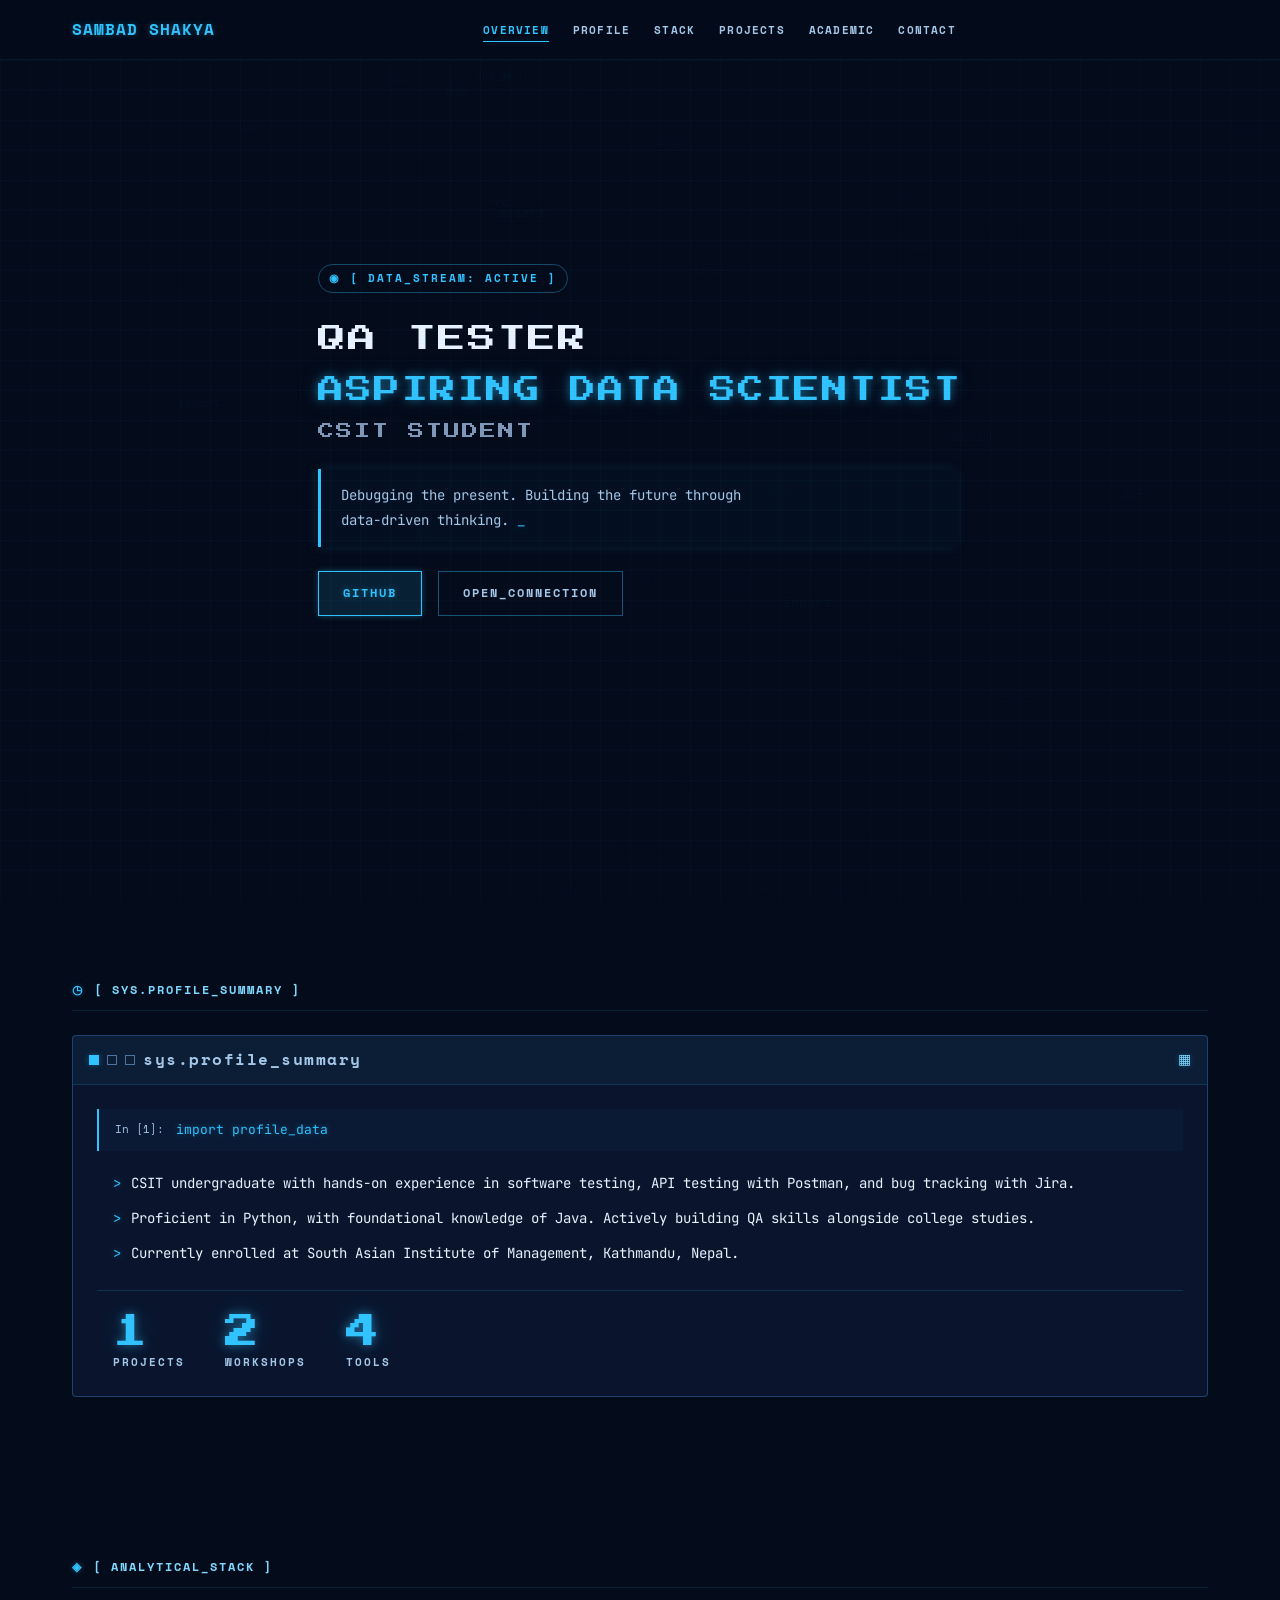
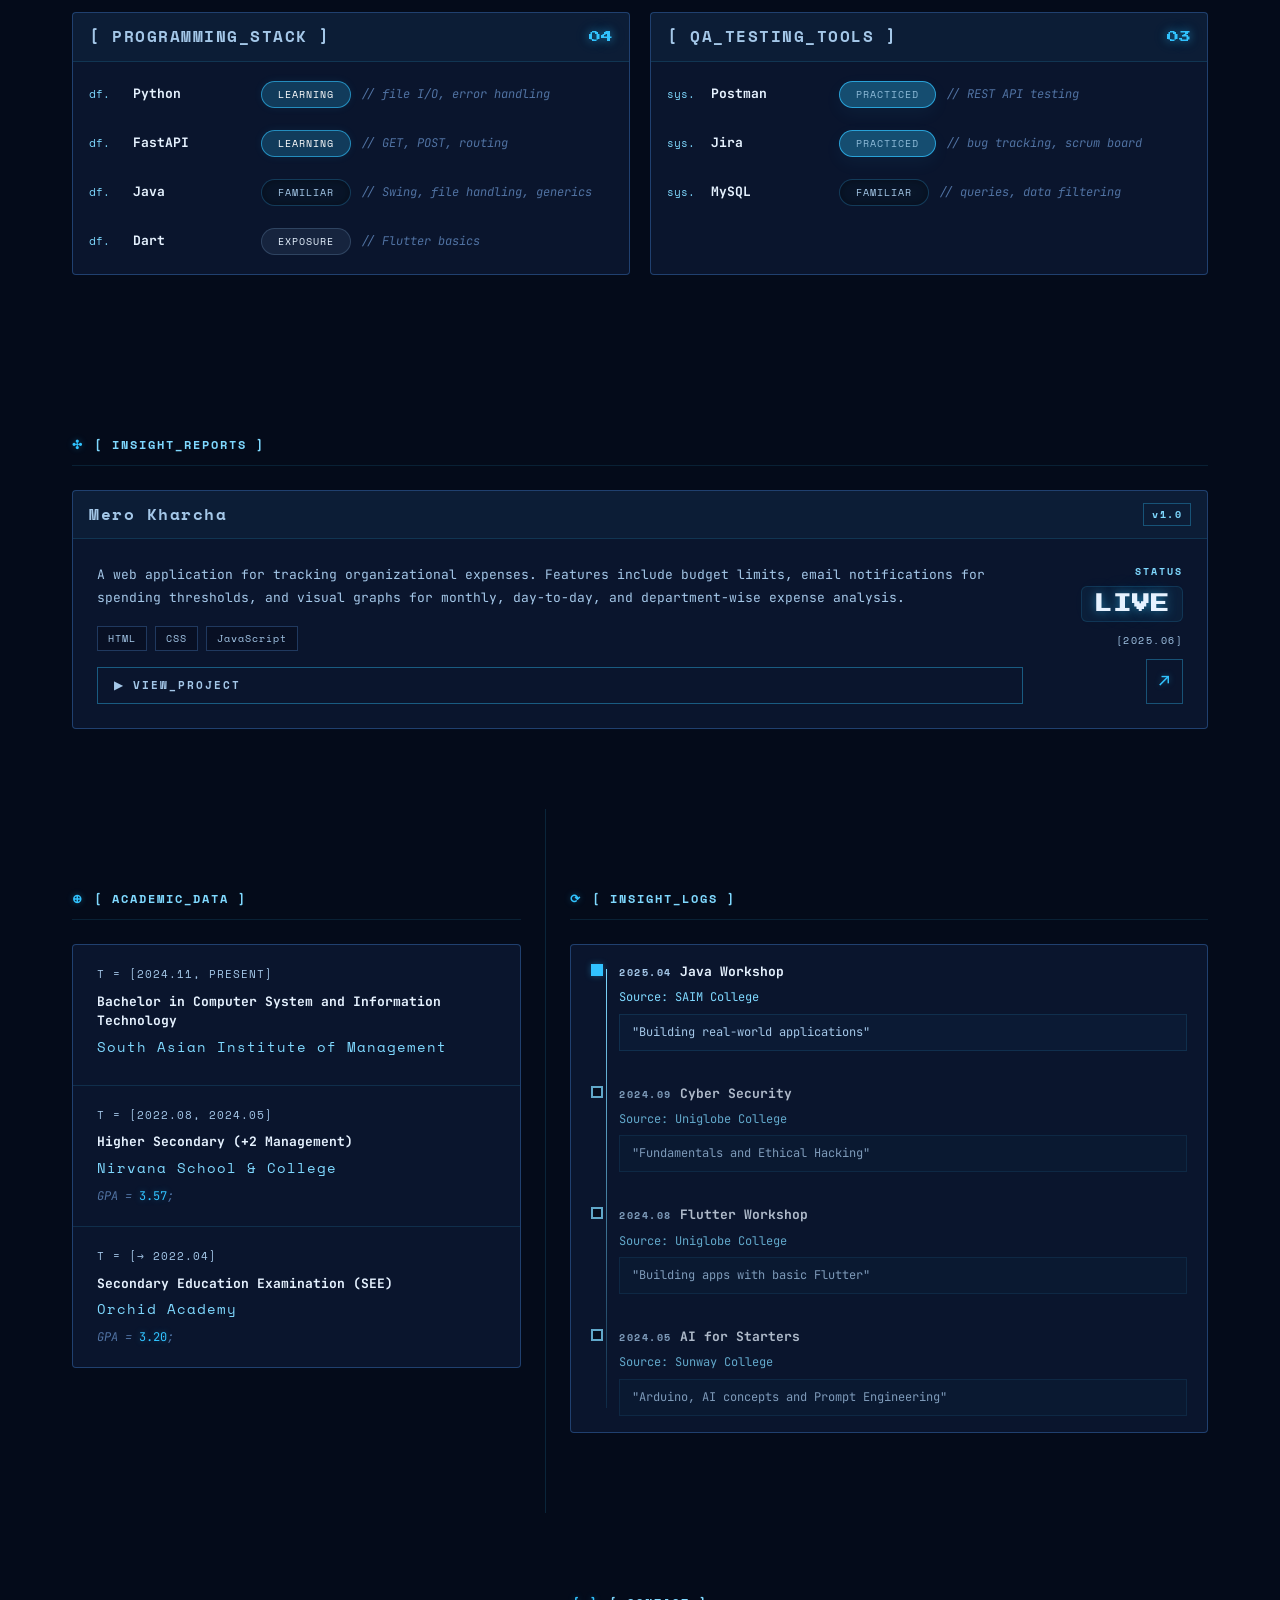
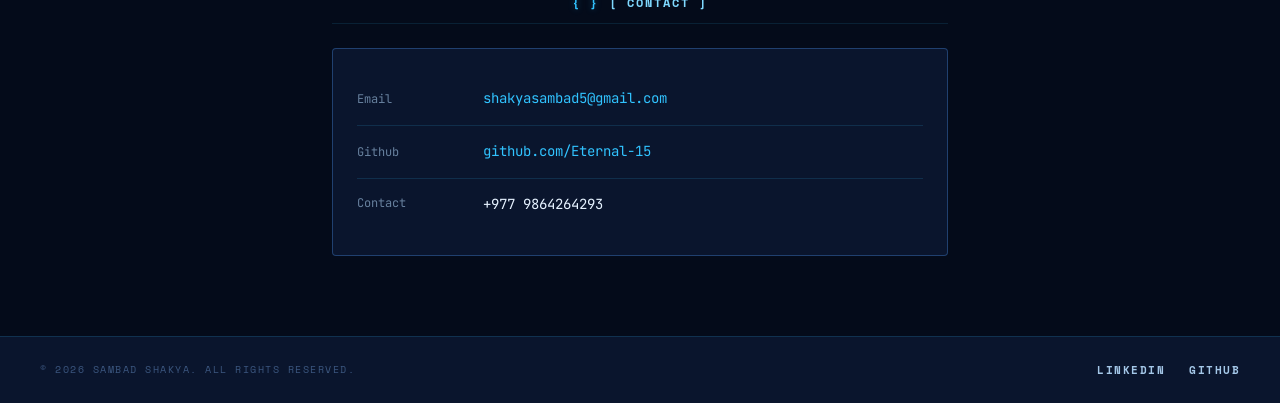
<file: index.html>
<!DOCTYPE html>
<html lang="en">
<head>
  <meta charset="UTF-8" />
  <meta name="viewport" content="width=device-width, initial-scale=1.0" />
  <meta name="description" content="Sambad Shakya — CSIT Student, QA Tester & Aspiring Data Scientist. Portfolio showcasing projects, skills, and experience in software testing and development." />
  <meta name="keywords" content="Sambad Shakya, CSIT, QA Tester, Software Testing, Postman, Python, Data Scientist, Nepal, Portfolio" />
  <meta name="author" content="Sambad Shakya" />
  <meta property="og:title" content="Sambad Shakya — QA@PORTFOLIO" />
  <meta property="og:description" content="CSIT Student · QA Tester · Aspiring Data Scientist" />
  <meta property="og:type" content="website" />
  <title>Sambad Shakya</title>
  <link rel="icon" href="logo.png">
  <link rel="icon" type="image/png" sizes="32x32" href="favicon-32x32.png">
  <link rel="icon" type="image/png" sizes="16x16" href="favicon-16x16.png">
  <link rel="apple-touch-icon" sizes="180x180" href="apple-touch-icon.png">
  <link rel="manifest" href="site.webmanifest">
  <link rel="preconnect" href="https://fonts.googleapis.com" />
  <link rel="preconnect" href="https://fonts.gstatic.com" crossorigin />
  <link href="https://fonts.googleapis.com/css2?family=Press+Start+2P&family=JetBrains+Mono:wght@400;700&family=Space+Mono:wght@400;700&display=swap" rel="stylesheet" />
  <link rel="stylesheet" href="style.css" />
</head>
<body>

  <!-- Grid background -->
  <div class="grid-bg" aria-hidden="true"></div>
  <!-- Scanlines -->
  <div class="scanlines" aria-hidden="true"></div>
  <!-- Floating data particles -->
  <canvas id="data-stream-bg" aria-hidden="true"></canvas>

  <!-- NAV -->
  <nav id="navbar">
    <div class="nav-inner">
      <a class="nav-logo" href="/" data-nav="home">SAMBAD SHAKYA</a>
      <ul class="nav-links" id="nav-links">
        <li><a href="/home"      data-nav="home">OVERVIEW</a></li>
        <li><a href="/about"     data-nav="about">PROFILE</a></li>
        <li><a href="/skills"    data-nav="skills">STACK</a></li>
        <li><a href="/projects"  data-nav="projects">PROJECTS</a></li>
        <li><a href="/education" data-nav="education">ACADEMIC</a></li>
        <li><a href="/contact"   data-nav="contact">CONTACT</a></li>
      </ul>
      <button class="hamburger" id="hamburger" aria-label="Toggle menu" aria-expanded="false">
        <span></span><span></span><span></span>
      </button>
    </div>
  </nav>

  <main>

    <!-- ░░ HERO ░░ -->
    <section id="home" data-section="home">
      <div class="container">
        <div class="hero-inner">
          <div class="hero-badge">◉ [ DATA_STREAM: ACTIVE ]</div>
          <div class="hero-title-block">
            <div class="title-normal">QA TESTER</div>
            <div class="title-accent">ASPIRING DATA SCIENTIST</div>
            <div class="title-muted">CSIT STUDENT</div>
          </div>
          <div class="hero-quote">
            Debugging the present. Building the future through<br> data-driven thinking. <span class="blink-cursor">_</span>
          </div>
          <div class="hero-cta">
            <a href="https://github.com/Eternal-15" target="_blank" rel="noopener" class="btn-primary">GITHUB</a>
            <a href="/contact" data-nav="contact" class="btn-ghost">OPEN_CONNECTION</a>
          </div>
        </div>
      </div>
    </section>

    <!-- ░░ ABOUT ░░ -->
    <section id="about" data-section="about">
      <div class="container">
        <div class="section-label">
          <span class="label-icon">◷</span> [ SYS.PROFILE_SUMMARY ]
        </div>
        <div class="panel">
          <div class="panel-header">
            <span class="panel-dot active"></span>
            <span class="panel-dot"></span>
            <span class="panel-dot"></span>
            <span class="panel-header-title">sys.profile_summary</span>
            <span class="panel-header-right">▦</span>
          </div>
          <div class="panel-body">
            <div class="notebook-cell">
              <span class="cell-label">In [1]:</span>
              <span class="cell-code">import profile_data</span>
            </div>
            <div class="notebook-output">
              <p class="nb-line"><span class="nb-prompt">&gt;</span> CSIT undergraduate with hands-on experience in software testing, API testing with Postman, and bug tracking with Jira.</p>
              <p class="nb-line"><span class="nb-prompt">&gt;</span> Proficient in Python, with foundational knowledge of Java. Actively building QA skills alongside college studies.</p>
              <p class="nb-line"><span class="nb-prompt">&gt;</span> Currently enrolled at South Asian Institute of Management, Kathmandu, Nepal.</p>
            </div>
            <div class="about-stats">
              <div class="stat-block">
                <span class="stat-num" data-target="2">0</span>
                <span class="stat-label">PROJECTS</span>
              </div>
              <div class="stat-block">
                <span class="stat-num" data-target="4">0</span>
                <span class="stat-label">WORKSHOPS</span>
              </div>
              <div class="stat-block">
                <span class="stat-num" data-target="7">0</span>
                <span class="stat-label">TOOLS</span>
              </div>
            </div>
          </div>
        </div>
      </div>
    </section>

    <!-- ░░ SKILLS ░░ -->
    <section id="skills" data-section="skills">
      <div class="container">
        <div class="section-label">
          <span class="label-icon">◈</span> [ ANALYTICAL_STACK ]
        </div>
        <div class="skills-grid">

          <!-- Left Panel -->
          <div class="panel">
            <div class="panel-header">
              <span class="panel-header-title">[ PROGRAMMING_STACK ]</span>
              <span class="panel-header-count">04</span>
            </div>
            <div class="panel-body skill-list">
              <div class="skill-row">
                <span class="sk-prefix">df.</span>
                <span class="sk-name">Python</span>
                <span class="badge badge-learning">LEARNING</span>
                <span class="sk-comment">// file I/O, error handling</span>
              </div>
              <div class="skill-row">
                <span class="sk-prefix">df.</span>
                <span class="sk-name">FastAPI</span>
                <span class="badge badge-learning">LEARNING</span>
                <span class="sk-comment">// GET, POST, routing</span>
              </div>
              <div class="skill-row">
                <span class="sk-prefix">df.</span>
                <span class="sk-name">Java</span>
                <span class="badge badge-familiar">FAMILIAR</span>
                <span class="sk-comment">// Swing, file handling, generics</span>
              </div>
              <div class="skill-row">
                <span class="sk-prefix">df.</span>
                <span class="sk-name">Dart</span>
                <span class="badge badge-exposure">EXPOSURE</span>
                <span class="sk-comment">// Flutter basics</span>
              </div>
            </div>
          </div>

          <!-- Right Panel -->
          <div class="panel">
            <div class="panel-header">
              <span class="panel-header-title">[ QA_TESTING_TOOLS ]</span>
              <span class="panel-header-count">03</span>
            </div>
            <div class="panel-body skill-list">
              <div class="skill-row">
                <span class="sk-prefix">sys.</span>
                <span class="sk-name">Postman</span>
                <span class="badge badge-practiced">PRACTICED</span>
                <span class="sk-comment">// REST API testing</span>
              </div>
              <div class="skill-row">
                <span class="sk-prefix">sys.</span>
                <span class="sk-name">Jira</span>
                <span class="badge badge-practiced">PRACTICED</span>
                <span class="sk-comment">// bug tracking, scrum board</span>
              </div>
              <div class="skill-row">
                <span class="sk-prefix">sys.</span>
                <span class="sk-name">MySQL</span>
                <span class="badge badge-familiar">FAMILIAR</span>
                <span class="sk-comment">// queries, data filtering</span>
              </div>
            </div>
          </div>

        </div>
      </div>
    </section>

    <!-- ░░ PROJECTS ░░ -->
    <section id="projects" data-section="projects">
      <div class="container">
        <div class="section-label">
          <span class="label-icon">✣</span> [ INSIGHT_REPORTS ]
        </div>
        <div class="panel project-card">
          <div class="panel-header">
            <span class="panel-header-title">Mero Kharcha</span>
            <span class="project-version">v1.0</span>
          </div>
          <div class="panel-body project-body">
            <div class="project-main">
              <p class="project-desc">A web application for tracking organizational expenses. Features include budget limits, email notifications for spending thresholds, and visual graphs for monthly, day-to-day, and department-wise expense analysis.</p>
              <div class="project-tags">
                <span class="tech-tag">HTML</span>
                <span class="tech-tag">CSS</span>
                <span class="tech-tag">JavaScript</span>
              </div>
              <a href="https://eternal-15.github.io/Mero-Kharcha/home.html" target="_blank" rel="noopener" class="btn-ghost btn-sm">▶ VIEW_PROJECT</a>
            </div>
            <div class="project-metric">
              <div class="metric-label">STATUS</div>
              <div class="metric-value">LIVE</div>
              <div class="metric-date">[2025.06]</div>
              <a href="https://eternal-15.github.io/Mero-Kharcha/home.html" target="_blank" rel="noopener" class="metric-link">↗</a>
            </div>
          </div>
        </div>
      </div>
    </section>

    <!-- ░░ EDUCATION + WORKSHOPS (Twin Panel) ░░ -->
    <div class="twin-section">

      <section id="education" data-section="education">
        <div class="container">
          <div class="section-label">
            <span class="label-icon">⊕</span> [ ACADEMIC_DATA ]
          </div>
          <div class="panel">
            <div class="panel-body edu-list">

              <div class="edu-entry">
                <span class="edu-ts">T = [2024.11, PRESENT]</span>
                <p class="edu-degree">Bachelor in Computer System and Information Technology</p>
                <p class="edu-inst">South Asian Institute of Management</p>
              </div>

              <div class="edu-entry">
                <span class="edu-ts">T = [2022.08, 2024.05]</span>
                <p class="edu-degree">Higher Secondary (+2 Management)</p>
                <p class="edu-inst">Nirvana School &amp; College</p>
                <p class="edu-var">GPA = <span class="gpa-val">3.57</span>;</p>
              </div>

              <div class="edu-entry">
                <span class="edu-ts">T = [&rarr; 2022.04]</span>
                <p class="edu-degree">Secondary Education Examination (SEE)</p>
                <p class="edu-inst">Orchid Academy</p>
                <p class="edu-var">GPA = <span class="gpa-val">3.20</span>;</p>
              </div>

            </div>
          </div>
        </div>
      </section>

      <section id="workshops" data-section="workshops">
        <div class="container">
          <div class="section-label">
            <span class="label-icon">⟳</span> [ INSIGHT_LOGS ]
          </div>
          <div class="panel">
            <div class="panel-body log-list">

              <div class="log-item log-active">
                <div class="log-dot active"></div>
                <div class="log-content">
                  <div class="log-meta">
                    <span class="log-epoch">2025.04</span>
                    <span class="log-title">Java Workshop</span>
                  </div>
                  <div class="log-source">Source: SAIM College</div>
                  <div class="log-quote">"Building real-world applications"</div>
                </div>
              </div>

              <div class="log-item">
                <div class="log-dot"></div>
                <div class="log-content">
                  <div class="log-meta">
                    <span class="log-epoch">2024.09</span>
                    <span class="log-title">Cyber Security</span>
                  </div>
                  <div class="log-source">Source: Uniglobe College</div>
                  <div class="log-quote">"Fundamentals and Ethical Hacking"</div>
                </div>
              </div>

              <div class="log-item">
                <div class="log-dot"></div>
                <div class="log-content">
                  <div class="log-meta">
                    <span class="log-epoch">2024.08</span>
                    <span class="log-title">Flutter Workshop</span>
                  </div>
                  <div class="log-source">Source: Uniglobe College</div>
                  <div class="log-quote">"Building apps with basic Flutter"</div>
                </div>
              </div>

              <div class="log-item">
                <div class="log-dot"></div>
                <div class="log-content">
                  <div class="log-meta">
                    <span class="log-epoch">2024.05</span>
                    <span class="log-title">AI for Starters</span>
                  </div>
                  <div class="log-source">Source: Sunway College</div>
                  <div class="log-quote">"Arduino, AI concepts and Prompt Engineering"</div>
                </div>
              </div>

            </div>
          </div>
        </div>
      </section>

    </div>

    <!-- ░░ CONTACT ░░ -->
    <section id="contact" data-section="contact">
      <div class="container">
        <div class="section-label centered">
          <span class="label-icon">{ }</span> [ Contact ]
        </div>
        <div class="panel contact-panel">
          <div class="panel-body">
            <div class="sql-form">
              <div class="sql-row">
                <span class="sql-field">Email</span>
                <a href="mailto:shakyasambad5@gmail.com" target="_blank" class="c-value">shakyasambad5@gmail.com</a>
              </div>
              <div class="sql-row">
                <span class="sql-field">Github</span>
                <a href="https://github.com/Eternal-15" target="_blank" rel="noopener" class="c-value">github.com/Eternal-15</a>
              </div>
              <div class="sql-row sql-row-tall">
                <span class="sql-field">Contact</span>
                <span class="c-value">+977 9864264293</span>
              </div>
            </div>
          </div>
        </div>
      </div>
    </section>

  </main>

  <footer>
    <div class="footer-inner">
      <span class="footer-copy">&copy; 2026 SAMBAD SHAKYA. ALL RIGHTS RESERVED.</span>
      <div class="footer-links">
        <a href="https://www.linkedin.com/in/sambad-shakya/" target="_blank" rel="noopener">LINKEDIN</a>
        <a href="https://github.com/Eternal-15" target="_blank" rel="noopener">GITHUB</a>
      </div>
    </div>
  </footer>

  <script src="script.js"></script>
</body>
</html>
</file>
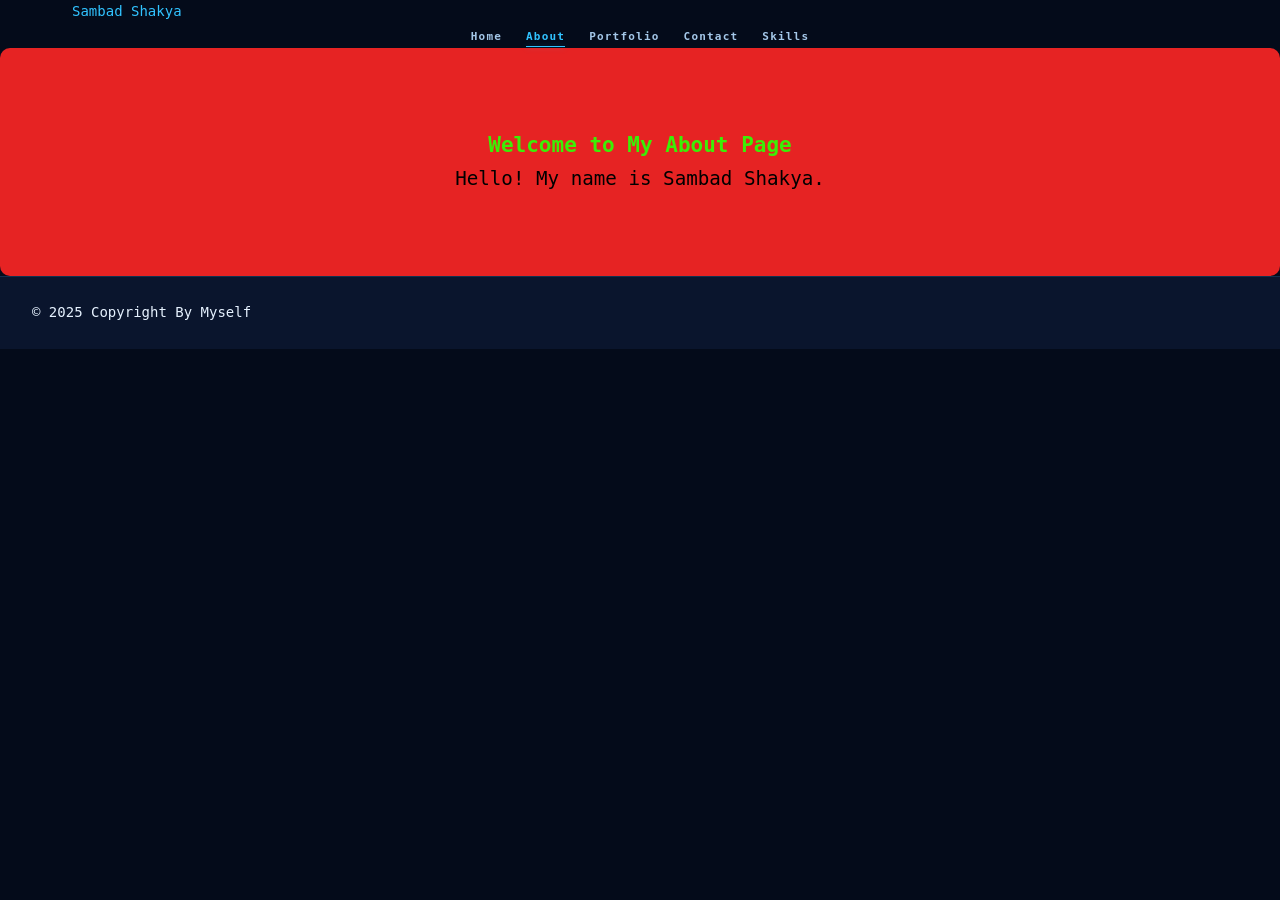
<file: about.html>
<!DOCTYPE html>
<html lang="en">
<head>
    <meta charset="UTF-8">
    <meta name="viewport" content="width=device-width, initial-scale=1.0">
    <title>Sambad Shakya - Portfolio </title>
    <link rel="stylesheet" href="style.css">
    
    <style>
        #About{
            background-color:rgb(230, 35, 35);
            border-radius: 10px;
            text-align: center;
        }

        #About h1{
            color: rgb(60, 238, 6);
            text-align: center;
        }

        #About p{
            font-size: 1.2rem;
            color: black;
        }

    </style>
</head>
<body>
    <nav>
        <div class="container">
            <div class="logo"> <a href="home.html">Sambad Shakya</a></div>
            <ul class="nav-links">
                <li><a href="home.html">Home</a></li>
                <li><a href="about.html" class="active">About</a></li>
                <li><a href="portfolio.html">Portfolio</a></li>
                <li><a href="contact.html">Contact</a></li>
                <li><a href="skill.html">Skills</a></li>
            </ul>
        </div>
    </nav>
    <section id="About">
        <div class="Container">
            <h1> Welcome to My About Page</h1>
            <p>Hello! My name is Sambad Shakya.</p>
        </div>
    </section>
    <footer> 
    <div class="Container">
        <p>&copy; 2025 Copyright By Myself </p>
    </div>
    </footer>
</body>
</html>
</file>
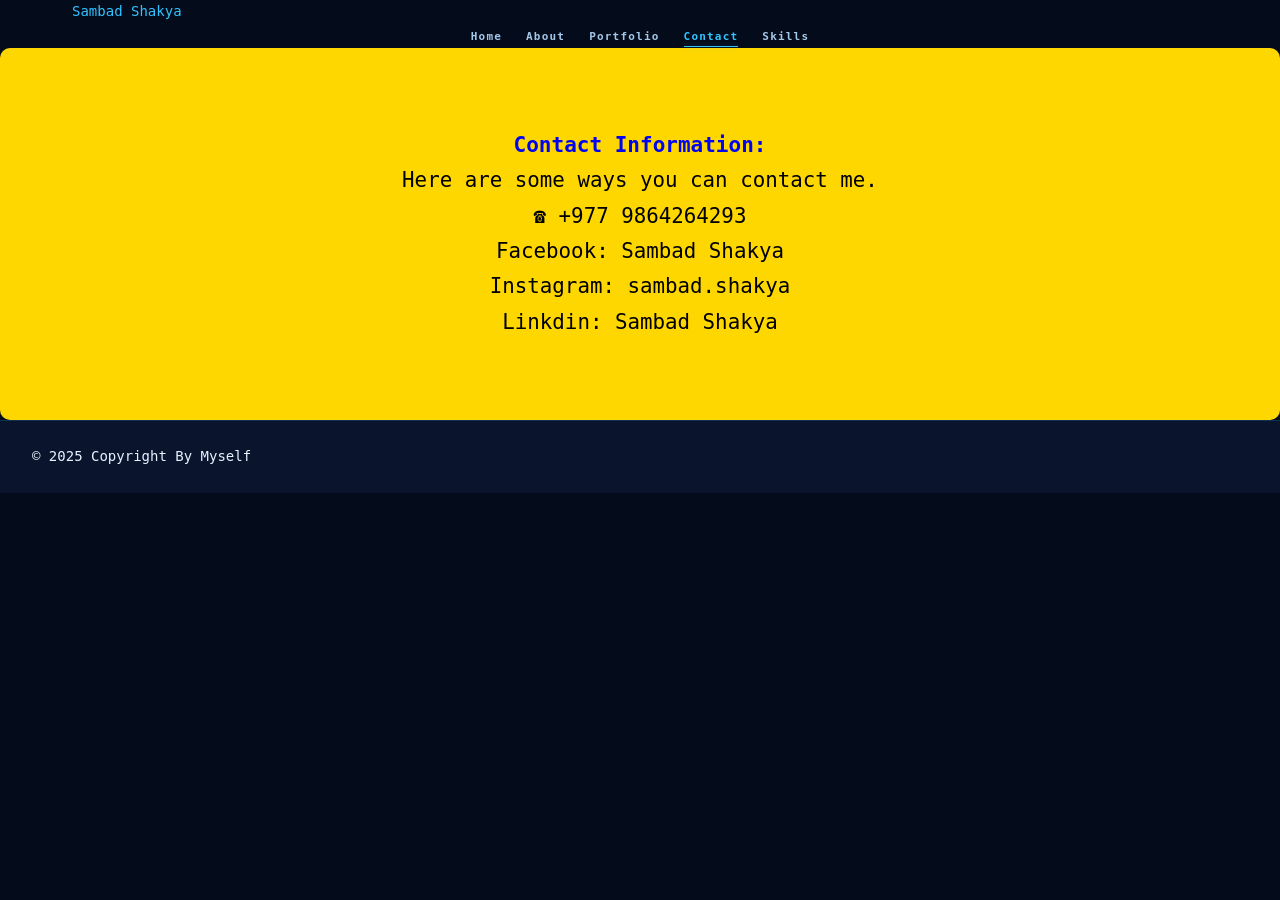
<file: contact.html>
<!DOCTYPE html>
<html lang="en">
<head>
    <meta charset="UTF-8">
    <meta name="viewport" content="width=device-width, initial-scale=1.0">
    <title>Sambad Shakya - Portfolio </title>
    <link rel="stylesheet" href="style.css">
    
    <style>
        #Contact{
            background-color: gold;
            border-radius: 10px;
            text-align: center;
        }

        #Contact h1{
            color: #0004f1;
            text-align: center;
        }

        #Contact p {
            font-size: 1.3rem;
            color: black;
            text-align: center;
        }

    </style>
</head>
<body>
    <nav>
        <div class="container">
            <div class="logo"><a href="home.html">Sambad Shakya</a></div>
            <ul class="nav-links">
                <li><a href="home.html">Home</a></li>
                <li><a href="about.html">About</a></li>
                <li><a href="portfolio.html">Portfolio</a></li>
                <li><a href="contact.html" class="active">Contact</a></li>
                <li><a href="skill.html">Skills</a></li>
            </ul>
        </div>
    </nav>
    <section id="Contact">
        <div class="Container">
            <h1> Contact Information:</h1>
            <p> Here are some ways you can contact me.</p>
            <p>&phone; +977 9864264293</p>
            <p> Facebook: Sambad Shakya</p>
            <p>Instagram: sambad.shakya</p>
            <p>Linkdin: Sambad Shakya</p>
        </div>
    </section>
    <footer> 
    <div class="Container">
        <p>&copy; 2025 Copyright By Myself </p>
    </div>
</footer>
</body>
</html>
</file>
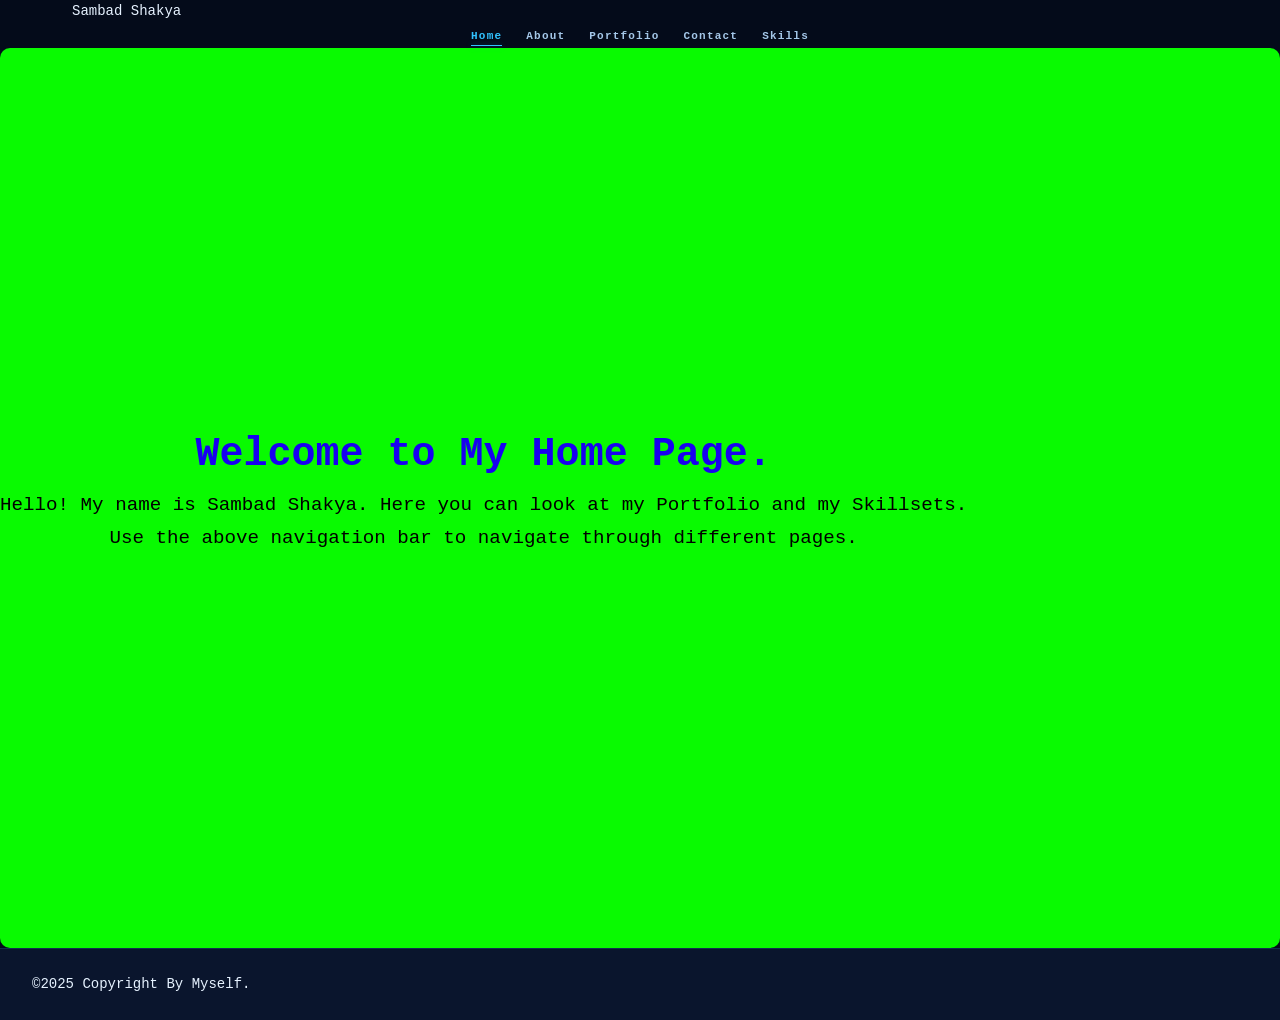
<file: home.html>
<!DOCTYPE html>
<html lang="en">
<head>
    <meta charset="UTF-8">
    <meta name="viewport" content="width=device-width, initial-scale=1.0">
    <title>Sambad Shakya-Portfolio</title>
    <link rel="stylesheet" href="style.css">
    <style>
    #home{
        background-color: #09fa01;
        border-radius: 10px;
        text-align: center;
    }

    #home h1{
        color: #1800f1;
        font-size: 2.5rem;
    }

    #home p{
        font-size: 1.2rem;
        color:#000000;
    }
    </style>
</head>
<body>
    <nav>
        <div class="container">
            <div class="logo">Sambad Shakya</div>
            <ul class="nav-links">
                <li><a href="home.html" class="active">Home</a></li>
                <li><a href="about.html">About</a></li>
                <li><a href="portfolio.html">Portfolio</a></li>
                <li><a href="contact.html" >Contact</a></li> 
                <li><a href="skill.html">Skills </a></li>
            </ul>
        </div>
    </nav>
    <section id ="home">
        <div class="content">
            <h1>Welcome to My Home Page.</h1>
            <p> Hello! My name is Sambad Shakya. Here you can look at my Portfolio and my Skillsets.</p>
            <p>Use the above navigation bar to navigate through different pages.</p>
        </div>
    </section>

    <footer>
        <div class="Container">
            <p>&copy;2025 Copyright By Myself.</p>
        </div>
    </footer>
</body>
</html>
</file>
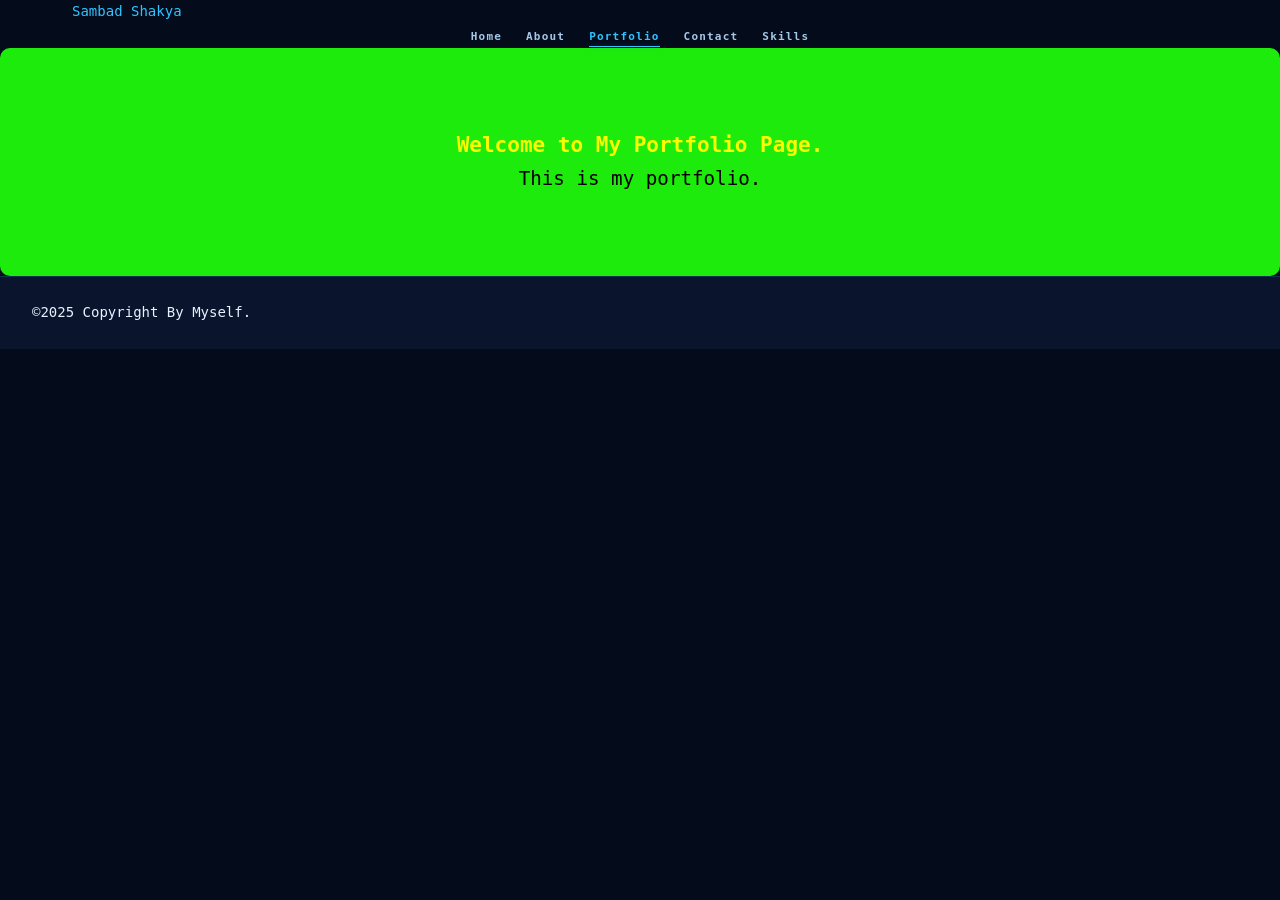
<file: portfolio.html>
<!DOCTYPE html>
<html lang="en">
<head>
    <meta charset="UTF-8">
    <meta name="viewport" content="width=device-width, initial-scale=1.0">
    <title>Sambad Shakya-Portfolio</title>
    <link rel="stylesheet" href="style.css">
    <style>
    #portfolio{
        background-color: #1deb0b;
        border-radius: 10px;
        text-align: center;

    }

    #portfolio h1{
        color: #f9fd00;
        text-align: center;
    }

    #portfolio p{
        font-size: 1.2rem;
        color:#000000;
    }
    </style>
</head>
<body>
    <nav>
        <div class="container">
            <div class="logo"><a href="home.html">Sambad Shakya</a></div>
            <ul class="nav-links">
                <li><a href="home.html">Home</a></li>
                <li><a href="about.html">About</a></li>
                <li><a href="portfolio.html"class="active">Portfolio</a></li>
                <li><a href="contact.html">Contact</a></li> 
                <li><a href="skill.html">Skills </a></li>
            </ul>
        </div>
    </nav>
    <section id ="portfolio">
        <div class="content">
            <h1>Welcome to My Portfolio Page.</h1>
            <p> This is my portfolio.</p>
        </div>
    </section>

    <footer>
        <div class="Container">
            <p>&copy;2025 Copyright By Myself.</p>
        </div>
    </footer>
</body>
</html>
</file>
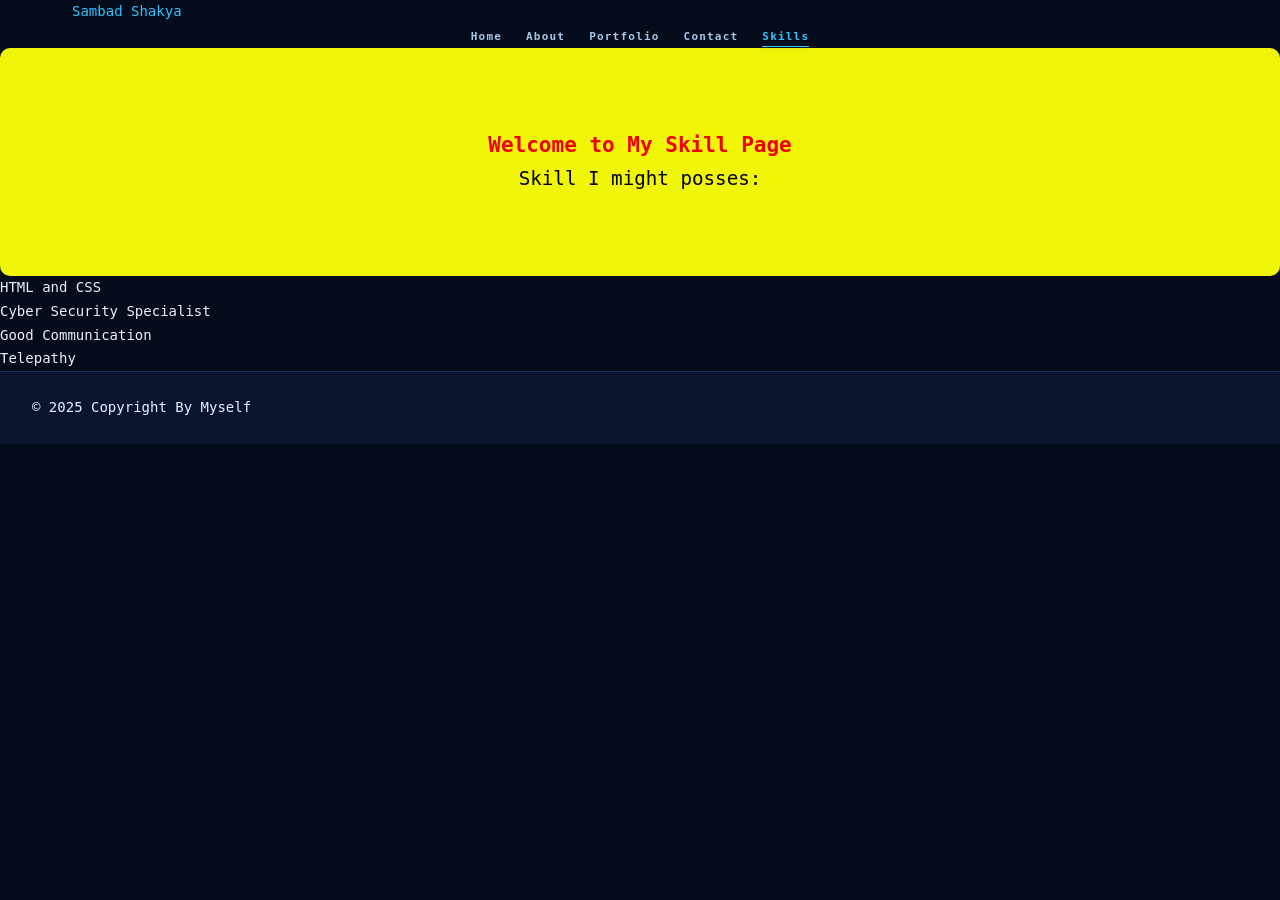
<file: skill.html>
<!DOCTYPE html>
<html lang="en">
<head>
    <meta charset="UTF-8">
    <meta name="viewport" content="width=device-width, initial-scale=1.0">
    <title>Sambad Shakya - Portfolio </title>
    <link rel="stylesheet" href="style.css">
    
    <style>
        #skill{
            background-color:rgb(241, 245, 7);
            border-radius: 10px;
            text-align: center;
        }

        #skill h1{
            color:#f10000;
            text-align: center;
        }

        #skill p {
            font-size: 1.2rem;
            color: black;
            text-align: center;
        }

    </style>
</head>
<body>
    <nav >
        <div class="container">
            <div class="logo"><a href="home.html">Sambad Shakya</a></div>
            <ul class="nav-links">
                <li><a href="home.html">Home</a></li>
                <li><a href="about.html">About</a></li>
                <li><a href="portfolio.html">Portfolio</a></li>
                <li><a href="contact.html">Contact</a></li>
                <li><a href="skill.html" class="active">Skills</a></li>
            </ul>
        </div>
    </nav>
    <section id="skill">
        <div class="Container">
            <h1> Welcome to My Skill Page</h1>
        </div>
        <p> Skill I might posses:</p>
    </section>
    <ol class="listing">
        <li>HTML and CSS</li>
        <li>Cyber Security Specialist</li>
        <li>Good Communication</li>
        <li>Telepathy</li>
    </ol>
    <footer> 
    <div class="Container">
        <p>&copy; 2025 Copyright By Myself </p>
    </div>
    </footer>
</body>
</html>
</file>
<file: style.css>
/* ============================================================
   CYBER-CIPHER — style.css
   Matching screenshot layout · Green neon · DESIGN.md compliant
   ============================================================ */

:root {
  /* Colors */
  --bg:            #040b1a;
  --surface:       #0a152d;
  --surface-low:   #081024;
  --surface-mid:   #12203d;
  --surface-high:  #1b2f57;
  --primary:       #31c3ff;
  --primary-dim:   #13739a;
  --secondary:     #7fd9ff;
  --on-surface:    #e6f2ff;
  --on-surface-v:  #a4c7e8;
  --outline:       #5072a2;
  --outline-dim:   #20395f;

  /* Glow */
  --glow-sm:   0 0 6px rgba(49,195,255,0.35);
  --glow-md:   0 0 12px rgba(49,195,255,0.28), 0 0 24px rgba(49,195,255,0.1);
  --glow-lg:   0 0 10px rgba(49,195,255,0.5), 0 0 26px rgba(49,195,255,0.2);
  --glow-text: 0 0 8px rgba(49,195,255,0.6), 0 0 20px rgba(49,195,255,0.2);

  /* Fonts */
  --font-pixel: 'Press Start 2P', monospace;
  --font-body:  'JetBrains Mono', monospace;
  --font-label: 'Space Mono', monospace;

  /* Layout */
  --nav-h:        60px;
  --container-w:  1200px;
  --px:           32px;
  --panel-border: 1px solid rgba(59,116,190,0.45);
  --panel-hover:  1px solid rgba(49,195,255,0.55);
}

/* ── Reset ──────────────────────────────────────────────── */
*, *::before, *::after { box-sizing: border-box; margin: 0; padding: 0; }
html  { scroll-behavior: smooth; }
body  {
  background: var(--bg);
  color: var(--on-surface);
  font-family: var(--font-body);
  font-size: 14px;
  line-height: 1.7;
  overflow-x: hidden;
  cursor: default;
}
a     { color: var(--primary); text-decoration: none; }
::selection { background: var(--primary); color: var(--bg); }
input, textarea, button { font-family: var(--font-body); }

/* ── Grid BG ────────────────────────────────────────────── */
.grid-bg {
  position: fixed; inset: 0; z-index: 0; pointer-events: none;
  background-image:
    linear-gradient(rgba(49,195,255,0.03) 1px, transparent 1px),
    linear-gradient(90deg, rgba(49,195,255,0.03) 1px, transparent 1px);
  background-size: 30px 30px;
}

/* ── Scanlines ──────────────────────────────────────────── */
.scanlines {
  position: fixed; inset: 0; z-index: 9998; pointer-events: none;
  background: repeating-linear-gradient(
    to bottom, transparent 0, transparent 3px,
    rgba(0,0,0,0.05) 3px, rgba(0,0,0,0.05) 4px
  );
  opacity: 0.25;
}

/* ── Canvas ─────────────────────────────────────────────── */
#data-stream-bg {
  position: fixed; inset: 0; z-index: 0;
  opacity: 0.12; pointer-events: none;
}

/* ── Blink cursor ───────────────────────────────────────── */
.blink-cursor {
  color: var(--primary);
  text-shadow: var(--glow-sm);
  animation: blink 1s step-end infinite;
}
@keyframes blink { 0%,100%{opacity:1} 50%{opacity:0} }

/* ============================================================
   NAV
   ============================================================ */
#navbar {
  position: fixed; top: 0; left: 0; right: 0;
  height: var(--nav-h); z-index: 1000;
  background: rgba(4,11,26,0.95);
  border-bottom: 1px solid rgba(49,195,255,0.22);
  backdrop-filter: blur(8px);
}
.nav-inner {
  max-width: var(--container-w); margin: 0 auto;
  height: 100%; display: flex; align-items: center;
  justify-content: space-between; padding: 0 var(--px);
  gap: 16px;
}
.nav-logo {
  font-family: var(--font-label); font-size: 16px;
  font-weight: 700; letter-spacing: 1px;
  color: var(--primary); text-shadow: var(--glow-sm);
  white-space: nowrap; flex-shrink: 0;
}
.nav-links {
  display: flex; list-style: none;
  gap: 0; align-items: center; flex: 1; justify-content: center;
}
.nav-links a {
  font-family: var(--font-label); font-size: 11px;
  font-weight: 700; letter-spacing: 1.2px;
  color: var(--on-surface-v); padding: 8px 12px;
  transition: color .2s; position: relative; white-space: nowrap;
}
.nav-links a::after {
  content: ''; position: absolute; bottom: 4px; left: 12px; right: 12px;
  height: 1px; background: var(--primary);
  box-shadow: var(--glow-sm); transform: scaleX(0);
  transition: transform .2s; transform-origin: left;
}
.nav-links a:hover,
.nav-links a.active { color: var(--primary); }
.nav-links a:hover::after,
.nav-links a.active::after { transform: scaleX(1); }

.nav-access-btn {
  font-family: var(--font-label); font-size: 11px;
  font-weight: 700; letter-spacing: 1.5px;
  color: var(--primary); padding: 7px 16px;
  border: 1px solid rgba(49,195,255,0.9);
  text-shadow: var(--glow-sm); box-shadow: var(--glow-sm);
  transition: all .2s; white-space: nowrap; flex-shrink: 0;
}
.nav-access-btn:hover {
  background: var(--primary); color: var(--bg);
  text-shadow: none; box-shadow: var(--glow-md);
}

.hamburger {
  display: none; flex-direction: column; gap: 5px;
  background: none; border: none; cursor: pointer; padding: 4px;
}
.hamburger span {
  display: block; width: 22px; height: 2px;
  background: var(--primary); box-shadow: var(--glow-sm);
  transition: all .3s;
}

/* ============================================================
   LAYOUT
   ============================================================ */
main > section,
.twin-section { position: relative; z-index: 1; }

.container {
  max-width: var(--container-w); margin: 0 auto; padding: 0 var(--px);
}

section { padding: 80px 0; }
section:first-child { padding-top: 0; }

/* ── Section label ──────────────────────────────────────── */
.section-label {
  display: flex; align-items: center; gap: 10px;
  font-family: var(--font-label); font-size: 12px;
  font-weight: 700; letter-spacing: 2px;
  color: var(--secondary);
  border-bottom: 1px solid rgba(49,195,255,0.12);
  padding-bottom: 10px; margin-bottom: 24px;
  text-transform: uppercase;
}
.section-label.centered { justify-content: center; }
.label-icon { color: var(--primary); text-shadow: var(--glow-sm); }

/* ── Panel ──────────────────────────────────────────────── */
.panel {
  background: var(--surface);
  border: var(--panel-border);
  border-radius: 4px;
  transition: border-color .25s, box-shadow .25s;
}
.panel:hover {
  border: var(--panel-hover);
  box-shadow: var(--glow-sm);
}
.panel-header {
  display: flex; align-items: center; gap: 8px;
  padding: 10px 16px;
  background: rgba(49,195,255,0.045);
  border-bottom: 1px solid rgba(49,195,255,0.14);
}
.panel-dot {
  width: 10px; height: 10px;
  border: 1px solid var(--outline); background: transparent;
  flex-shrink: 0;
}
.panel-dot.active {
  background: var(--primary); border-color: var(--primary);
  box-shadow: var(--glow-sm);
}
.panel-header-title {
  font-family: var(--font-label); font-size: 16px;
  font-weight: 700; letter-spacing: 1.5px;
  color: var(--on-surface-v); flex: 1;
}
.panel-header-right {
  font-size: 14px; color: var(--secondary);
  text-shadow: var(--glow-sm);
}
.panel-header-count {
  font-family: var(--font-pixel); font-size: 12px;
  color: var(--primary); text-shadow: var(--glow-text);
}
.panel-body { padding: 24px; }

/* ============================================================
   HERO
   ============================================================ */
#home {
  min-height: 100vh;
  display: flex; align-items: center;
  padding-top: var(--nav-h) !important;
}
.hero-inner {
  display: flex; flex-direction: column; gap: 24px;
  padding: 72px 0;
}
.hero-badge {
  font-family: var(--font-label); font-size: 11px;
  font-weight: 700; letter-spacing: 2px;
  color: var(--primary);
  border: 1px solid rgba(49,195,255,0.35);
  width: fit-content;
  padding: 4px 10px;
  border-radius: 999px;
  display: flex; align-items: center; gap: 8px;
  opacity: 0; animation: fadeUp .5s .1s forwards;
}
.hero-title-block {
  display: flex; flex-direction: column; gap: 8px;
  opacity: 0; animation: fadeUp .6s .3s forwards;
}
.title-normal {
  font-family: var(--font-pixel);
  font-size: clamp(16px, 3vw, 28px);
  color: var(--on-surface); letter-spacing: 2px; line-height: 1.6;
}
.title-accent {
  font-family: var(--font-pixel);
  font-size: clamp(14px, 2.8vw, 26px);
  color: var(--primary); text-shadow: var(--glow-lg);
  letter-spacing: 2px; line-height: 1.6;
}
.title-muted {
  font-family: var(--font-pixel);
  font-size: clamp(10px, 1.8vw, 16px);
  color: #7f97b8; letter-spacing: 2px; line-height: 1.6;
}
.hero-quote {
  border-left: 3px solid var(--primary);
  padding: 14px 20px;
  background: rgba(49,195,255,0.03);
  font-family: var(--font-body); font-size: 14px;
  color: var(--on-surface-v); line-height: 1.8;
  max-width: 640px;
  opacity: 0; animation: fadeUp .6s .55s forwards;
  box-shadow: -2px 0 12px rgba(49,195,255,0.12);
}
.hero-cta {
  display: flex; gap: 16px; flex-wrap: wrap;
  opacity: 0; animation: fadeUp .6s .75s forwards;
}

@keyframes fadeUp {
  from { opacity:0; transform:translateY(16px) }
  to   { opacity:1; transform:translateY(0) }
}

/* ── Buttons ────────────────────────────────────────────── */
.btn-primary {
  display: inline-flex; align-items: center; gap: 8px;
  font-family: var(--font-label); font-size: 12px;
  font-weight: 700; letter-spacing: 2px;
  padding: 11px 24px;
  background: rgba(49,195,255,0.12);
  border: 1px solid var(--primary);
  color: var(--primary); text-shadow: var(--glow-sm);
  box-shadow: var(--glow-sm);
  transition: all .2s; cursor: pointer;
}
.btn-primary:hover {
  background: var(--primary); color: var(--bg);
  text-shadow: none; box-shadow: var(--glow-md);
}
.btn-ghost {
  display: inline-flex; align-items: center; gap: 8px;
  font-family: var(--font-label); font-size: 12px;
  font-weight: 700; letter-spacing: 2px;
  padding: 11px 24px;
  border: 1px solid rgba(49,195,255,0.4);
  color: var(--on-surface-v);
  transition: all .2s; cursor: pointer;
}
.btn-ghost:hover {
  border-color: var(--primary); color: var(--primary);
  text-shadow: var(--glow-sm);
}
.btn-sm { padding: 8px 16px; font-size: 11px; }

/* ============================================================
   ABOUT
   ============================================================ */
.notebook-cell {
  display: flex; align-items: center; gap: 12px;
  padding: 10px 16px; margin-bottom: 4px;
  background: rgba(49,195,255,0.03);
  border-left: 2px solid var(--primary);
}
.cell-label {
  font-family: var(--font-label); font-size: 11px;
  color: var(--on-surface-v); white-space: nowrap;
}
.cell-code {
  font-family: var(--font-body); font-size: 13px;
  color: var(--primary); text-shadow: var(--glow-sm);
}
.notebook-output {
  padding: 16px 16px 0;
  display: flex; flex-direction: column; gap: 10px;
}
.nb-line {
  font-family: var(--font-body); font-size: 14px;
  color: var(--on-surface); line-height: 1.8;
  display: flex; gap: 10px;
}
.nb-prompt { color: var(--primary); text-shadow: var(--glow-sm); flex-shrink: 0; }
.about-stats {
  display: flex; gap: 40px;
  padding: 24px 16px 0; margin-top: 24px;
  border-top: 1px solid rgba(49,195,255,0.16);
}
.stat-block { display: flex; flex-direction: column; gap: 4px; }
.stat-num {
  font-family: var(--font-pixel); font-size: 34px;
  color: var(--primary); text-shadow: var(--glow-lg); line-height: 1;
}
.stat-label {
  font-family: var(--font-label); font-size: 11px;
  font-weight: 700; letter-spacing: 2px; color: var(--on-surface-v);
}

/* ============================================================
   SKILLS
   ============================================================ */
.skills-grid {
  display: grid; grid-template-columns: 1fr 1fr; gap: 20px;
}
.skill-list { padding: 8px 0 !important; }
.skill-row {
  display: flex; align-items: center; gap: 10px;
  padding: 11px 16px;
  transition: background .15s;
  flex-wrap: wrap;
}
.skill-row:hover { background: rgba(49,195,255,0.06); }
.sk-prefix {
  font-family: var(--font-label); font-size: 11px;
  color: var(--secondary); width: 34px; flex-shrink: 0;
}
.sk-name {
  font-family: var(--font-body); font-size: 13px;
  font-weight: 700; color: var(--on-surface);
  width: 118px; flex-shrink: 0;
}
.sk-comment {
  font-family: var(--font-body); font-size: 12px;
  color: var(--outline); font-style: italic;
}

/* Badges */
.badge {
  font-family: var(--font-label); font-size: 10px;
  font-weight: 500; letter-spacing: 1px;
  padding: 4px 16px; border: 1px solid; flex-shrink: 0;
  border-radius: 999px;
  background: rgba(49,195,255,0.06);
  color: var(--primary);
  text-transform: uppercase;
}
.badge-learning  {
  background: rgba(49,195,255,0.22);
  border-color: rgba(49,195,255,0.6);
  color: #ffffff;
  box-shadow: 0 0 8px rgba(49,195,255,0.08);
}
.badge-practiced {
  background: rgba(49,195,255,0.32);
  border-color: rgba(49,195,255,0.72);
  color: #8dbad8;
  box-shadow: 0 6px 18px rgba(49,195,255,0.06);
}
.badge-familiar  {
  background: rgba(10,24,38,0.38);
  border-color: rgba(47,154,210,0.28);
  color: var(--on-surface-v);
  box-shadow: inset 0 0 10px rgba(0,0,0,0.35);
}
.badge-exposure  {
  background: rgba(113,151,188,0.12);
  border-color: rgba(113,151,188,0.28);
  color: var(--on-surface);
}

/* ============================================================
   PROJECTS
   ============================================================ */
.project-card { max-width: 100%; }
.project-version {
  font-family: var(--font-label); font-size: 10px;
  font-weight: 700; letter-spacing: 1.5px;
  color: var(--secondary); padding: 2px 8px;
  border: 1px solid rgba(49,195,255,0.32);
  margin-left: auto;
}
.project-body {
  display: flex; gap: 40px; align-items: flex-start;
}
.project-main { flex: 1; display: flex; flex-direction: column; gap: 16px; }
.project-desc {
  font-family: var(--font-body); font-size: 13px;
  color: var(--on-surface-v); line-height: 1.8;
}
.project-tags { display: flex; gap: 8px; flex-wrap: wrap; }
.tech-tag {
  font-family: var(--font-label); font-size: 10px;
  font-weight: 500; letter-spacing: 1px;
  padding: 3px 10px;
  border: 1px solid var(--outline-dim);
  color: var(--on-surface-v);
  background: var(--surface-low);
  transition: all .2s;
}
.tech-tag:hover { border-color: var(--secondary); color: var(--secondary); }
.project-metric {
  display: flex; flex-direction: column;
  align-items: flex-end; gap: 6px;
  flex-shrink: 0; min-width: 120px;
  text-align: right;
}
.metric-value {
  font-family: var(--font-pixel); font-size: 18px;
  color: var(--on-surface); text-shadow: var(--glow-lg); line-height: 1;
  background: rgba(49,195,255,0.06);
  padding: 8px 12px; border-radius: 6px; border: 1px solid rgba(49,195,255,0.14);
  text-transform: uppercase; letter-spacing: 1px; font-weight:700;
}
.metric-label {
  font-family: var(--font-label); font-size: 10px;
  font-weight: 700; letter-spacing: 2px; color: var(--secondary);
}
.metric-date {
  font-family: var(--font-label); font-size: 10px;
  color: var(--on-surface-v); letter-spacing: 1.5px;
  margin-top: 4px;
}
.metric-link {
  font-size: 18px; color: var(--primary); text-shadow: var(--glow-sm);
  padding: 6px 12px; border: 1px solid rgba(49,195,255,0.35);
  transition: all .2s; margin-top: 4px;
}
.metric-link:hover { background: var(--primary); color: var(--bg); }

/* ============================================================
   TWIN SECTION — Education + Workshops side by side
   ============================================================ */
.twin-section {
  display: grid; grid-template-columns: 5fr 7fr;
  max-width: var(--container-w); margin: 0 auto;
  padding: 0 var(--px);
  gap: 0;
}
.twin-section > section { padding: 80px 0 80px !important; }
.twin-section > section:first-child { padding-right: 24px !important; }
.twin-section > section:last-child  { padding-left: 24px !important;
  border-left: 1px solid rgba(49,195,255,0.14); }
.twin-section .container { padding: 0; max-width: 100%; }

/* Education */
.edu-list { display: flex; flex-direction: column; gap: 0; padding: 0 !important; }
.edu-entry {
  padding: 20px 24px;
  border-bottom: 1px solid rgba(49,195,255,0.14);
}
.edu-entry:last-child { border-bottom: none; }
.edu-ts {
  font-family: var(--font-label); font-size: 11px;
  color: var(--on-surface-v); letter-spacing: 1px;
  display: block; margin-bottom: 8px;
}
.edu-degree {
  font-family: var(--font-body); font-size: 13px;
  font-weight: 700; color: var(--on-surface);
  margin-bottom: 4px; line-height: 1.5;
}
.edu-inst {
  font-family: var(--font-label); font-size: 14px;
  color: var(--secondary); letter-spacing: 1px;
  margin-bottom: 6px;
}
.edu-var {
  font-family: var(--font-body); font-size: 12px;
  color: var(--outline); font-style: italic;
}
.gpa-val { color: var(--primary); text-shadow: var(--glow-sm); font-style: normal; }

/* Workshops / Logs */
.log-list {
  display: flex; flex-direction: column; gap: 0;
  position: relative; padding: 0 !important;
}
.log-list::before {
  content: ''; position: absolute;
  left: 35px; top: 24px; bottom: 24px; width: 1px;
  background: linear-gradient(to bottom, var(--secondary), rgba(49,195,255,0.12));
}
.log-item {
  display: flex; gap: 16px; align-items: flex-start;
  padding: 16px 20px; position: relative;
  opacity: 0.75; transition: opacity .2s;
}
.log-item:hover, .log-item.log-active { opacity: 1; }
.log-dot {
  width: 12px; height: 12px; flex-shrink: 0;
  border: 2px solid var(--secondary);
  background: var(--bg); margin-top: 3px; z-index: 1;
  transition: all .2s;
}
.log-dot.active {
  background: var(--primary); border-color: var(--primary);
  box-shadow: var(--glow-sm);
}
.log-item:hover .log-dot { border-color: var(--primary); }
.log-content { flex: 1; }
.log-meta {
  display: flex; flex-wrap: wrap; gap: 8px;
  align-items: baseline; margin-bottom: 4px;
}
.log-epoch {
  font-family: var(--font-label); font-size: 10px;
  font-weight: 700; letter-spacing: 1.5px;
  color: var(--on-surface-v); white-space: nowrap;
}
.log-title {
  font-family: var(--font-body); font-size: 13px;
  font-weight: 700; color: var(--on-surface);
}
.log-source {
  font-family: var(--font-body); font-size: 12px;
  color: var(--secondary); margin-bottom: 6px;
}
.log-quote {
  font-family: var(--font-body); font-size: 12px;
  color: var(--on-surface-v); line-height: 1.6;
  padding: 8px 12px;
  background: rgba(49,195,255,0.03);
  border: 1px solid rgba(49,195,255,0.12);
}

/* ============================================================
   CONTACT
   ============================================================ */
#contact .container { max-width: 680px; }
.contact-panel { max-width: 100%; }
.sql-form {
  display: flex; flex-direction: column; gap: 0;
}
.sql-row {
  display: flex; align-items: center; gap: 16px;
  padding: 14px 0;
  border-bottom: 1px solid rgba(49,195,255,0.14);
}
.sql-row:last-child { border-bottom: none; }
.sql-row-tall { align-items: flex-start; }
.sql-keyword {
  font-family: var(--font-label); font-size: 12px;
  font-weight: 700; letter-spacing: 2px;
  color: var(--secondary); width: 72px; flex-shrink: 0;
}
.sql-field {
  font-family: var(--font-body); font-size: 12px;
  color: var(--on-surface-v); width: 110px; flex-shrink: 0;
  opacity: 0.6;
}
.sql-input {
  flex: 1; background: var(--surface-low);
  border: 1px solid rgba(49,195,255,0.22);
  color: var(--on-surface); padding: 8px 12px;
  font-size: 13px; outline: none;
  transition: border-color .2s, box-shadow .2s;
}
.sql-input:focus {
  border-color: var(--primary);
  box-shadow: 0 0 0 1px var(--primary), var(--glow-sm);
}
.sql-input::placeholder { color: var(--outline); }
.sql-textarea {
  min-height: 90px; resize: vertical; align-self: flex-start;
}
.sql-submit-row {
  display: flex; justify-content: flex-end;
  padding-top: 20px;
  border-top: 1px solid rgba(49,195,255,0.14);
  margin-top: 4px;
}

/* ============================================================
   FOOTER
   ============================================================ */
footer {
  position: relative; z-index: 1;
  background: var(--surface);
  border-top: 1px solid rgba(49,195,255,0.16);
  padding: 24px var(--px);
}
.footer-inner {
  max-width: var(--container-w); margin: 0 auto;
  display: flex; justify-content: space-between; align-items: center;
  gap: 16px; flex-wrap: wrap;
}
.footer-copy {
  font-family: var(--font-label); font-size: 10px;
  letter-spacing: 1.5px; color: var(--outline); opacity: 0.7;
}
.footer-links {
  display: flex; gap: 24px;
}
.footer-links a {
  font-family: var(--font-label); font-size: 11px;
  font-weight: 700; letter-spacing: 1.5px;
  color: var(--on-surface-v); transition: color .2s;
}
.footer-links a:hover { color: var(--primary); text-shadow: var(--glow-sm); }

/* ============================================================
   RESPONSIVE
   ============================================================ */
@media (max-width: 900px) {
  .twin-section {
    grid-template-columns: 1fr;
    padding: 0;
  }
  .twin-section > section:first-child { padding-right: 0 !important; }
  .twin-section > section:last-child {
    padding-left: 0 !important;
    border-left: none;
    border-top: 1px solid rgba(49,195,255,0.14);
  }
  .twin-section > section { padding: 60px var(--px) !important; }
  .skills-grid { grid-template-columns: 1fr; }
}

@media (max-width: 768px) {
  :root { --px: 16px; }

  .nav-links {
    display: none; flex-direction: column; gap: 0;
    position: absolute; top: var(--nav-h); left: 0; right: 0;
    background: rgba(4,11,26,0.98);
    border-bottom: 1px solid rgba(49,195,255,0.22);
    padding: 8px 0;
  }
  .nav-links.open { display: flex; }
  .nav-links a { padding: 12px 20px; border-bottom: 1px solid rgba(49,195,255,0.08); }
  .nav-links a::after { display: none; }
  .hamburger { display: flex; }
  .nav-access-btn { display: none; }

  .project-body { flex-direction: column; gap: 24px; }
  .project-metric { align-items: flex-start; text-align: left; }

  .title-normal  { font-size: clamp(12px, 4vw, 20px); }
  .title-accent  { font-size: clamp(11px, 3.5vw, 18px); }
  .title-muted   { font-size: clamp(9px, 2.5vw, 13px); }
}

@media (max-width: 520px) {
  .sk-comment { display: none; }
  .about-stats { gap: 24px; }
  .stat-num { font-size: 22px; }
  .log-list::before { left: 26px; }
}
</file>
